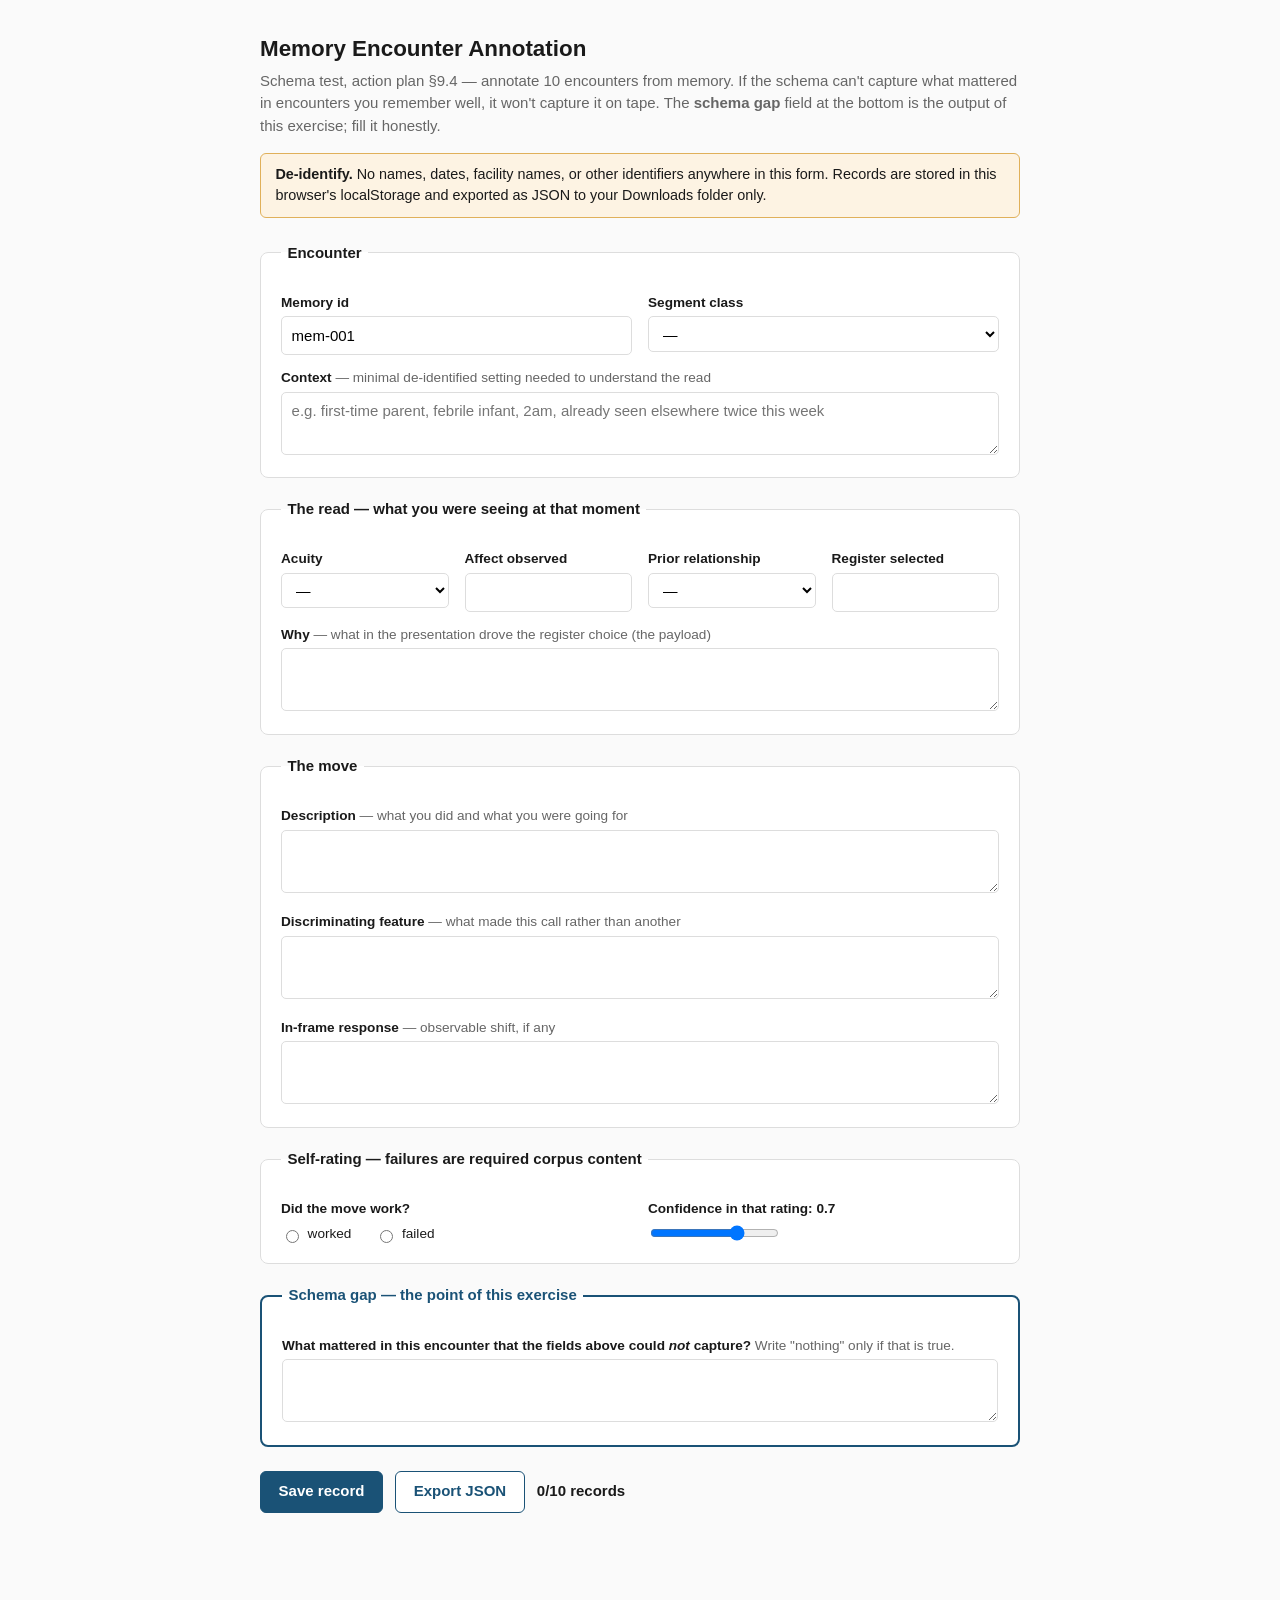
<file: tools/memory_annotation.html>
<!DOCTYPE html>
<html lang="en">
<head>
<meta charset="utf-8">
<title>Memory Encounter Annotation — Schema Test (plan 9.4)</title>
<meta name="viewport" content="width=device-width, initial-scale=1">
<style>
  :root {
    --ink: #1a1a1a; --muted: #666; --line: #ddd; --accent: #1a5276;
    --warn-bg: #fdf3e3; --warn-line: #e0b05a; --ok: #1e7a45;
  }
  * { box-sizing: border-box; }
  body {
    font: 15px/1.5 -apple-system, "Helvetica Neue", sans-serif;
    color: var(--ink); background: #fafafa; margin: 0; padding: 2rem 1rem 4rem;
  }
  main { max-width: 760px; margin: 0 auto; }
  h1 { font-size: 1.4rem; margin: 0 0 .25rem; }
  .sub { color: var(--muted); margin: 0 0 1rem; }
  .warn {
    background: var(--warn-bg); border: 1px solid var(--warn-line);
    border-radius: 6px; padding: .6rem .9rem; margin: 0 0 1.5rem; font-size: .9rem;
  }
  fieldset {
    border: 1px solid var(--line); border-radius: 8px; background: #fff;
    margin: 0 0 1.25rem; padding: 1rem 1.25rem;
  }
  legend { font-weight: 600; padding: 0 .4rem; }
  label { display: block; font-weight: 600; font-size: .85rem; margin: .8rem 0 .2rem; }
  label .hint { font-weight: 400; color: var(--muted); }
  input[type=text], textarea, select {
    width: 100%; font: inherit; padding: .45rem .6rem;
    border: 1px solid var(--line); border-radius: 5px; background: #fff;
  }
  textarea { min-height: 4.2em; resize: vertical; }
  textarea:focus, input:focus, select:focus { outline: 2px solid var(--accent); border-color: var(--accent); }
  .row { display: flex; gap: 1rem; flex-wrap: wrap; }
  .row > div { flex: 1 1 160px; }
  .radio-row { display: flex; gap: 1.5rem; align-items: center; margin-top: .3rem; }
  .radio-row label { display: flex; gap: .35rem; align-items: center; font-weight: 400; margin: 0; }
  .gap { border-color: var(--accent); border-width: 2px; }
  .gap legend { color: var(--accent); }
  .bar { display: flex; gap: .75rem; align-items: center; flex-wrap: wrap; margin: 1.5rem 0; }
  button {
    font: inherit; font-weight: 600; padding: .55rem 1.1rem; border-radius: 6px;
    border: 1px solid var(--accent); background: var(--accent); color: #fff; cursor: pointer;
  }
  button.secondary { background: #fff; color: var(--accent); }
  button.danger { border-color: #a33; background: #fff; color: #a33; padding: .2rem .6rem; font-weight: 400; }
  #progress { font-weight: 600; }
  #progress.done { color: var(--ok); }
  table { border-collapse: collapse; width: 100%; background: #fff; font-size: .88rem; }
  th, td { border: 1px solid var(--line); padding: .4rem .6rem; text-align: left; vertical-align: top; }
  th { background: #f2f2f2; }
  #status { color: var(--ok); font-size: .9rem; min-height: 1.2em; }
  @media print { .bar, button { display: none; } body { background: #fff; } }
</style>
</head>
<body>
<main>
  <h1>Memory Encounter Annotation</h1>
  <p class="sub">Schema test, action plan §9.4 — annotate 10 encounters from memory. If the schema can't capture
  what mattered in encounters you remember well, it won't capture it on tape. The <b>schema gap</b> field at the
  bottom is the output of this exercise; fill it honestly.</p>
  <div class="warn"><b>De-identify.</b> No names, dates, facility names, or other identifiers anywhere in this form.
  Records are stored in this browser's localStorage and exported as JSON to your Downloads folder only.</div>

  <form id="f" autocomplete="off">
    <fieldset>
      <legend>Encounter</legend>
      <div class="row">
        <div>
          <label for="session_id">Memory id</label>
          <input type="text" id="session_id" placeholder="mem-001" required>
        </div>
        <div>
          <label for="segment_class">Segment class</label>
          <select id="segment_class" required>
            <option value="">—</option>
            <option>de-escalation</option>
            <option>bad-news</option>
            <option>refusal-conversion</option>
            <option>reassurance</option>
            <option>instruction-delivery</option>
            <option>routine</option>
          </select>
        </div>
      </div>
      <label for="context">Context <span class="hint">— minimal de-identified setting needed to understand the read</span></label>
      <textarea id="context" placeholder="e.g. first-time parent, febrile infant, 2am, already seen elsewhere twice this week"></textarea>
    </fieldset>

    <fieldset>
      <legend>The read — what you were seeing at that moment</legend>
      <div class="row">
        <div>
          <label for="acuity">Acuity</label>
          <select id="acuity" required>
            <option value="">—</option><option>low</option><option>moderate</option><option>high</option>
          </select>
        </div>
        <div>
          <label for="affect_observed">Affect observed</label>
          <input type="text" id="affect_observed" list="affects" required>
          <datalist id="affects">
            <option>angry</option><option>frightened</option><option>dismissive</option><option>flat</option>
            <option>tearful</option><option>embarrassed</option><option>skeptical</option><option>overwhelmed</option>
            <option>calm</option><option>relieved</option><option>cheerful</option><option>engaged</option>
            <option>trusting</option><option>curious</option><option>hopeful</option><option>stoic</option>
          </datalist>
        </div>
        <div>
          <label for="prior_relationship">Prior relationship</label>
          <select id="prior_relationship" required>
            <option value="">—</option><option>none</option><option>established</option>
          </select>
        </div>
        <div>
          <label for="register_selected">Register selected</label>
          <input type="text" id="register_selected" list="registers" required>
          <datalist id="registers">
            <option>brisk</option><option>slow</option><option>warm</option><option>firm</option>
            <option>playful</option><option>grave</option><option>matter-of-fact</option>
          </datalist>
        </div>
      </div>
      <label for="why">Why <span class="hint">— what in the presentation drove the register choice (the payload)</span></label>
      <textarea id="why" required></textarea>
    </fieldset>

    <fieldset>
      <legend>The move</legend>
      <label for="move_description">Description <span class="hint">— what you did and what you were going for</span></label>
      <textarea id="move_description" required></textarea>
      <label for="discriminating_feature">Discriminating feature <span class="hint">— what made this call rather than another</span></label>
      <textarea id="discriminating_feature" required></textarea>
      <label for="in_frame_response">In-frame response <span class="hint">— observable shift, if any</span></label>
      <textarea id="in_frame_response"></textarea>
    </fieldset>

    <fieldset>
      <legend>Self-rating — failures are required corpus content</legend>
      <div class="row">
        <div>
          <label>Did the move work?</label>
          <div class="radio-row">
            <label><input type="radio" name="worked" value="1" required> worked</label>
            <label><input type="radio" name="worked" value="0"> failed</label>
          </div>
        </div>
        <div>
          <label for="confidence">Confidence in that rating: <span id="confval">0.7</span></label>
          <input type="range" id="confidence" min="0" max="1" step="0.05" value="0.7"
                 oninput="document.getElementById('confval').textContent=this.value">
        </div>
      </div>
    </fieldset>

    <fieldset class="gap">
      <legend>Schema gap — the point of this exercise</legend>
      <label for="schema_gap">What mattered in this encounter that the fields above could <em>not</em> capture?
        <span class="hint">Write "nothing" only if that is true.</span></label>
      <textarea id="schema_gap" required></textarea>
    </fieldset>

    <div class="bar">
      <button type="submit">Save record</button>
      <button type="button" class="secondary" id="export">Export JSON</button>
      <span id="progress"></span>
      <span id="status"></span>
    </div>
  </form>

  <table id="list" hidden>
    <thead><tr><th>id</th><th>class</th><th>register</th><th>worked</th><th>schema gap</th><th></th></tr></thead>
    <tbody></tbody>
  </table>
</main>

<script>
"use strict";
const KEY = "memory_encounter_records_v0_1_0";
const TARGET = 10;
const $ = id => document.getElementById(id);

const load = () => JSON.parse(localStorage.getItem(KEY) || "[]");
const store = recs => localStorage.setItem(KEY, JSON.stringify(recs));

function render() {
  const recs = load();
  const p = $("progress");
  p.textContent = `${recs.length}/${TARGET} records`;
  p.classList.toggle("done", recs.length >= TARGET);
  const table = $("list");
  table.hidden = recs.length === 0;
  const tb = table.querySelector("tbody");
  tb.innerHTML = "";
  recs.forEach((r, i) => {
    const tr = document.createElement("tr");
    const cells = [r.session_id, r.segment_class, r.read.register_selected,
                   r.self_rating.worked ? "yes" : "no", r.schema_gap];
    cells.forEach(t => {
      const td = document.createElement("td");
      td.textContent = t;
      tr.appendChild(td);
    });
    const td = document.createElement("td");
    const del = document.createElement("button");
    del.textContent = "delete";
    del.className = "danger";
    del.onclick = () => { const rs = load(); rs.splice(i, 1); store(rs); render(); };
    td.appendChild(del);
    tr.appendChild(td);
    tb.appendChild(tr);
  });
}

$("f").addEventListener("submit", e => {
  e.preventDefault();
  const rec = {
    schema_version: "0.1.0",
    record_id: crypto.randomUUID(),
    session_id: $("session_id").value.trim(),
    capture: "memory",
    context: $("context").value.trim(),
    segment_class: $("segment_class").value,
    read: {
      acuity: $("acuity").value,
      affect_observed: $("affect_observed").value.trim(),
      prior_relationship: $("prior_relationship").value,
      register_selected: $("register_selected").value.trim(),
      why: $("why").value.trim()
    },
    move: {
      description: $("move_description").value.trim(),
      discriminating_feature: $("discriminating_feature").value.trim()
    },
    in_frame_response: $("in_frame_response").value.trim(),
    self_rating: {
      worked: Number(document.querySelector("input[name=worked]:checked").value),
      confidence: Number($("confidence").value)
    },
    schema_gap: $("schema_gap").value.trim(),
    annotated_at: new Date().toISOString()
  };
  const recs = load();
  recs.push(rec);
  store(recs);
  e.target.reset();
  $("confval").textContent = "0.7";
  $("session_id").value = "mem-" + String(recs.length + 1).padStart(3, "0");
  $("status").textContent = `Saved ${rec.session_id}.`;
  setTimeout(() => $("status").textContent = "", 2500);
  render();
  $("segment_class").focus();
});

$("export").onclick = () => {
  const blob = new Blob([JSON.stringify(load(), null, 2)], { type: "application/json" });
  const a = document.createElement("a");
  a.href = URL.createObjectURL(blob);
  a.download = "memory_records.json";
  a.click();
  URL.revokeObjectURL(a.href);
};

$("session_id").value = "mem-" + String(load().length + 1).padStart(3, "0");
render();
</script>
</body>
</html>
</file>
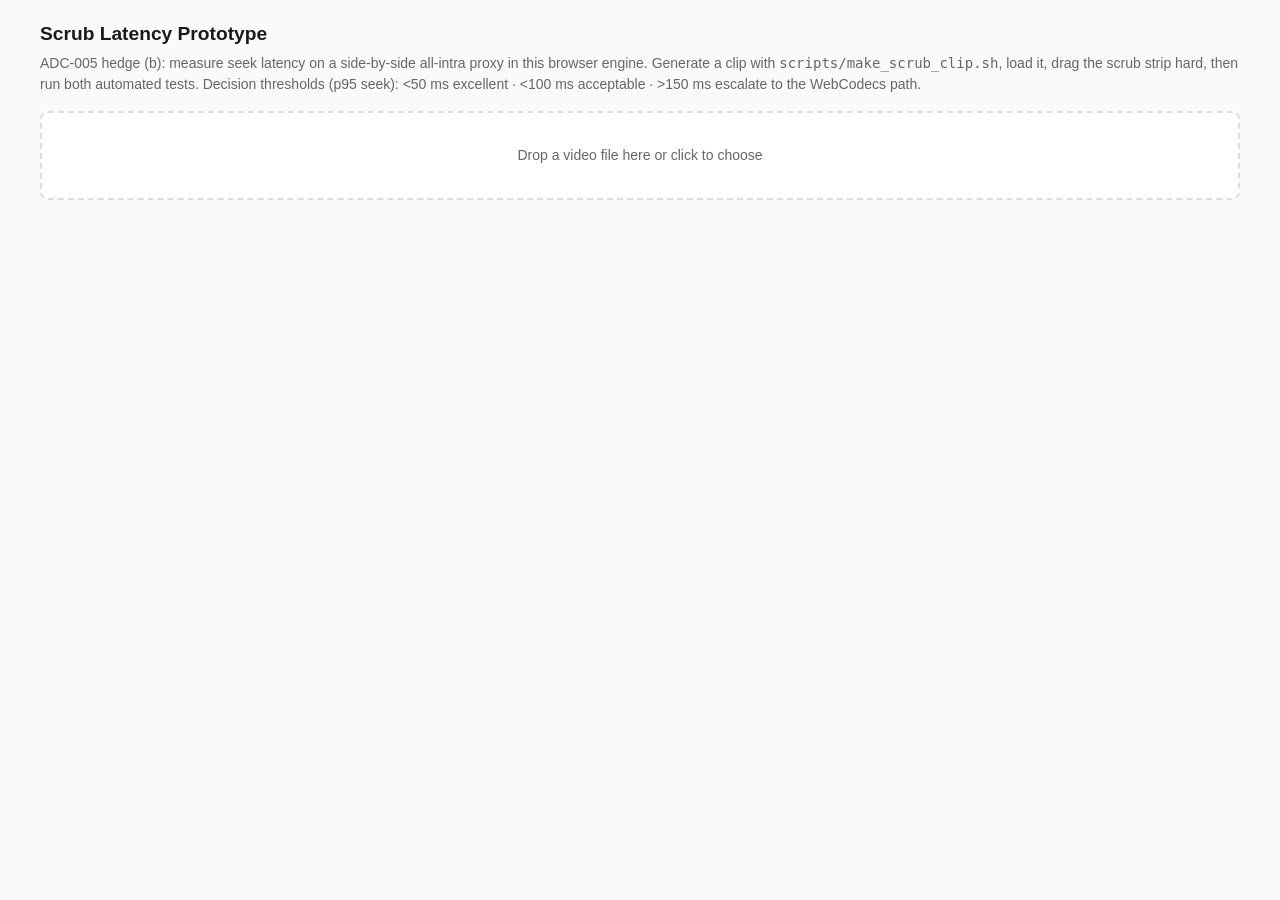
<file: tools/scrub_prototype.html>
<!DOCTYPE html>
<html lang="en">
<head>
<meta charset="utf-8">
<title>Scrub Latency Prototype — ADC-005 hedge (b)</title>
<meta name="viewport" content="width=device-width, initial-scale=1">
<style>
  :root { --ink:#1a1a1a; --muted:#666; --line:#ddd; --accent:#1a5276;
          --good:#1e7a45; --warn:#a06a00; --bad:#a33; }
  * { box-sizing: border-box; }
  body { font: 14px/1.5 -apple-system, "Helvetica Neue", sans-serif;
         color: var(--ink); background:#fafafa; margin:0; padding:1.25rem; }
  main { max-width: 1200px; margin: 0 auto; }
  h1 { font-size: 1.2rem; margin: 0 0 .25rem; }
  .sub { color: var(--muted); margin: 0 0 1rem; }
  #drop { border: 2px dashed var(--line); border-radius: 8px; padding: 2rem;
          text-align: center; color: var(--muted); background:#fff; cursor: pointer; }
  #drop.armed { border-color: var(--accent); color: var(--accent); }
  video { width: 100%; background: #000; border-radius: 6px; display: block; }
  #scrub { height: 44px; background: #e8e8e8; border-radius: 6px; margin: .6rem 0;
           position: relative; cursor: ew-resize; touch-action: none; }
  #scrub .fill { position: absolute; inset: 0 auto 0 0; background: var(--accent);
                 opacity: .25; border-radius: 6px; pointer-events: none; }
  #scrub .tick { position: absolute; top: 0; bottom: 0; width: 2px;
                 background: var(--accent); pointer-events: none; }
  .row { display: flex; gap: 1rem; flex-wrap: wrap; align-items: center; margin: .5rem 0; }
  .stats { display: grid; grid-template-columns: repeat(auto-fit, minmax(150px, 1fr));
           gap: .6rem; margin-top: .75rem; }
  .stat { background: #fff; border: 1px solid var(--line); border-radius: 6px;
          padding: .5rem .7rem; }
  .stat b { display: block; font-size: 1.25rem; font-variant-numeric: tabular-nums; }
  .stat span { color: var(--muted); font-size: .78rem; text-transform: uppercase;
               letter-spacing: .05em; }
  .stat.good b { color: var(--good); } .stat.warn b { color: var(--warn); }
  .stat.bad b { color: var(--bad); }
  button { font: inherit; font-weight: 600; padding: .45rem .9rem; border-radius: 6px;
           border: 1px solid var(--accent); background: var(--accent); color: #fff;
           cursor: pointer; }
  button.secondary { background: #fff; color: var(--accent); }
  button:disabled { opacity: .4; cursor: default; }
  kbd { background:#eee; border:1px solid #ccc; border-radius:3px; padding:0 .3em;
        font-size: .85em; }
  #verdict { font-weight: 600; }
  .hint { color: var(--muted); font-size: .85rem; }
  input[type=number] { width: 4.5rem; font: inherit; padding: .3rem; }
</style>
</head>
<body>
<main>
  <h1>Scrub Latency Prototype</h1>
  <p class="sub">ADC-005 hedge (b): measure seek latency on a side-by-side all-intra proxy in this
  browser engine. Generate a clip with <code>scripts/make_scrub_clip.sh</code>, load it, drag the
  scrub strip hard, then run both automated tests. Decision thresholds (p95 seek):
  &lt;50 ms excellent · &lt;100 ms acceptable · &gt;150 ms escalate to the WebCodecs path.</p>

  <div id="drop">Drop a video file here or click to choose<input type="file" id="file" accept="video/*" hidden></div>

  <div id="player" hidden>
    <video id="v" muted playsinline></video>
    <div id="scrub"><div class="fill"></div><div class="tick"></div></div>
    <div class="row">
      <button class="secondary" id="seekTest">Random-seek test (100 seeks)</button>
      <button class="secondary" id="tortureTest">Torture drag (5 s seek storm)</button>
      <button class="secondary" id="reset">Reset stats</button>
      <label>fps <input type="number" id="fps" value="30" min="1" max="120"></label>
      <span class="hint"><kbd>←</kbd><kbd>→</kbd> frame · <kbd>⇧</kbd>+arrows 1 s ·
        <kbd>space</kbd> play/pause · <kbd>J</kbd><kbd>K</kbd><kbd>L</kbd> shuttle</span>
    </div>
    <div class="stats">
      <div class="stat"><b id="frame">–</b><span>presented frame</span></div>
      <div class="stat"><b id="mediaTime">–</b><span>media time (s)</span></div>
      <div class="stat"><b id="issued">0</b><span>seeks issued</span></div>
      <div class="stat"><b id="completed">0</b><span>seeks completed</span></div>
      <div class="stat"><b id="mean">–</b><span>mean latency (ms)</span></div>
      <div class="stat" id="p95box"><b id="p95">–</b><span>p95 latency (ms)</span></div>
      <div class="stat"><b id="max">–</b><span>max latency (ms)</span></div>
      <div class="stat"><b id="rate">–</b><span>effective seeks/s</span></div>
    </div>
    <p id="verdict"></p>
  </div>
</main>

<script>
"use strict";
const $ = id => document.getElementById(id);
const v = $("v");

// --- load -------------------------------------------------------------------
const drop = $("drop");
drop.onclick = () => $("file").click();
$("file").onchange = e => load(e.target.files[0]);
drop.ondragover = e => { e.preventDefault(); drop.classList.add("armed"); };
drop.ondragleave = () => drop.classList.remove("armed");
drop.ondrop = e => { e.preventDefault(); drop.classList.remove("armed"); load(e.dataTransfer.files[0]); };
function load(file) {
  if (!file) return;
  v.src = URL.createObjectURL(file);
  $("player").hidden = false;
  drop.textContent = file.name;
  resetStats();
}

// --- instrumentation --------------------------------------------------------
// Browsers coalesce rapid seeks: only the newest pending target is decoded.
// We therefore measure latency as (seeked event) - (most recent issue), and
// expose issued vs completed so coalescing is visible rather than hidden.
let issued = 0, completed = 0, latencies = [], pendingT0 = null, windowT0 = null;

function issueSeek(t) {
  const fps = Number($("fps").value) || 30;
  const clamped = Math.min(Math.max(t, 0), (v.duration || 0) - 1 / fps);
  pendingT0 = performance.now();
  if (windowT0 === null) windowT0 = pendingT0;
  issued++;
  v.currentTime = clamped;
  render();
}
function seekToFrame(idx) {
  const fps = Number($("fps").value) || 30;
  issueSeek((idx + 0.5) / fps); // mid-frame target: rounding cannot cross a frame boundary
}
v.addEventListener("seeked", () => {
  if (pendingT0 !== null) {
    latencies.push(performance.now() - pendingT0);
    pendingT0 = null;
  }
  completed++;
  render();
});

function quantile(sorted, q) {
  if (!sorted.length) return null;
  const i = Math.min(sorted.length - 1, Math.floor(q * sorted.length));
  return sorted[i];
}
function render() {
  $("issued").textContent = issued;
  $("completed").textContent = completed;
  const sorted = [...latencies].sort((a, b) => a - b);
  const mean = sorted.length ? sorted.reduce((a, b) => a + b, 0) / sorted.length : null;
  const p95 = quantile(sorted, 0.95);
  $("mean").textContent = mean === null ? "–" : mean.toFixed(1);
  $("p95").textContent = p95 === null ? "–" : p95.toFixed(1);
  $("max").textContent = sorted.length ? sorted[sorted.length - 1].toFixed(1) : "–";
  const secs = windowT0 === null ? 0 : (performance.now() - windowT0) / 1000;
  $("rate").textContent = secs > 0.2 ? (completed / secs).toFixed(1) : "–";
  const box = $("p95box");
  box.className = "stat" + (p95 === null ? "" : p95 < 50 ? " good" : p95 < 100 ? " warn" : " bad");
  $("verdict").textContent = p95 === null ? "" :
    p95 < 50 ? "p95 < 50 ms — webview scrubbing is excellent; no escalation needed." :
    p95 < 100 ? "p95 < 100 ms — acceptable; keep an eye on it with real ProRes-derived proxies." :
    p95 < 150 ? "p95 100–150 ms — marginal; retest with shorter clips before committing." :
    "p95 > 150 ms — escalate to the WebCodecs canvas path (research/annotation-ui.md).";
}
function resetStats() {
  issued = 0; completed = 0; latencies = []; pendingT0 = null; windowT0 = null;
  render();
}
$("reset").onclick = resetStats;

// Presented-frame readout via requestVideoFrameCallback (the only reliable
// "what is actually on screen" signal).
function rvfcLoop(_now, meta) {
  const fps = Number($("fps").value) || 30;
  $("mediaTime").textContent = meta.mediaTime.toFixed(3);
  $("frame").textContent = Math.round(meta.mediaTime * fps - 0.5);
  const tick = document.querySelector("#scrub .tick");
  const fill = document.querySelector("#scrub .fill");
  if (v.duration) {
    const x = (meta.mediaTime / v.duration) * 100;
    tick.style.left = `calc(${x}% - 1px)`;
    fill.style.width = `${x}%`;
  }
  v.requestVideoFrameCallback(rvfcLoop);
}
if ("requestVideoFrameCallback" in HTMLVideoElement.prototype) {
  v.requestVideoFrameCallback(rvfcLoop);
} else {
  $("frame").textContent = "no rVFC";
}

// --- scrub strip ------------------------------------------------------------
const scrub = $("scrub");
let dragging = false;
function scrubTo(clientX) {
  const rect = scrub.getBoundingClientRect();
  const frac = Math.min(Math.max((clientX - rect.left) / rect.width, 0), 1);
  if (v.duration) issueSeek(frac * v.duration);
}
scrub.addEventListener("pointerdown", e => {
  dragging = true; scrub.setPointerCapture(e.pointerId); v.pause(); scrubTo(e.clientX);
});
scrub.addEventListener("pointermove", e => { if (dragging) scrubTo(e.clientX); });
scrub.addEventListener("pointerup", () => { dragging = false; });

// --- keyboard ---------------------------------------------------------------
let shuttleRate = 0;
document.addEventListener("keydown", e => {
  if (e.target.tagName === "INPUT" || !v.duration) return;
  const fps = Number($("fps").value) || 30;
  const frameIdx = Math.round(v.currentTime * fps - 0.5);
  switch (e.key) {
    case "ArrowRight": e.preventDefault(); v.pause(); seekToFrame(frameIdx + (e.shiftKey ? fps : 1)); break;
    case "ArrowLeft":  e.preventDefault(); v.pause(); seekToFrame(frameIdx - (e.shiftKey ? fps : 1)); break;
    case " ": e.preventDefault(); v.paused ? v.play() : v.pause(); shuttleRate = 0; break;
    case "l": case "L": shuttleRate = shuttleRate <= 0 ? 1 : Math.min(shuttleRate * 2, 8);
      v.playbackRate = shuttleRate; v.play(); break;
    case "k": case "K": v.pause(); shuttleRate = 0; break;
    case "j": case "J": v.pause(); shuttleRate = 0; seekToFrame(frameIdx - 5); break;
  }
});

// --- automated tests --------------------------------------------------------
// Random-seek test: sequential await-seeked seeks → a clean latency
// distribution with no coalescing.
$("seekTest").onclick = async () => {
  if (!v.duration) return;
  setBusy(true); resetStats(); v.pause();
  for (let i = 0; i < 100; i++) {
    await new Promise(resolve => {
      v.addEventListener("seeked", resolve, { once: true });
      issueSeek(Math.random() * v.duration);
    });
  }
  setBusy(false); render();
};

// Torture drag: issue a seek every animation frame for 5 s — simulates the
// hardest jog-wheel drag; completed/issued shows the coalescing ratio and
// effective scrub rate.
$("tortureTest").onclick = () => {
  if (!v.duration) return;
  setBusy(true); resetStats(); v.pause();
  const t0 = performance.now();
  (function storm() {
    if (performance.now() - t0 > 5000) { setBusy(false); render(); return; }
    // Sweep a triangle wave across the whole clip.
    const phase = ((performance.now() - t0) / 2500) % 2;
    const frac = phase < 1 ? phase : 2 - phase;
    issueSeek(frac * v.duration);
    requestAnimationFrame(storm);
  })();
};

function setBusy(busy) {
  for (const id of ["seekTest", "tortureTest", "reset"]) $(id).disabled = busy;
}
</script>
</body>
</html>
</file>
